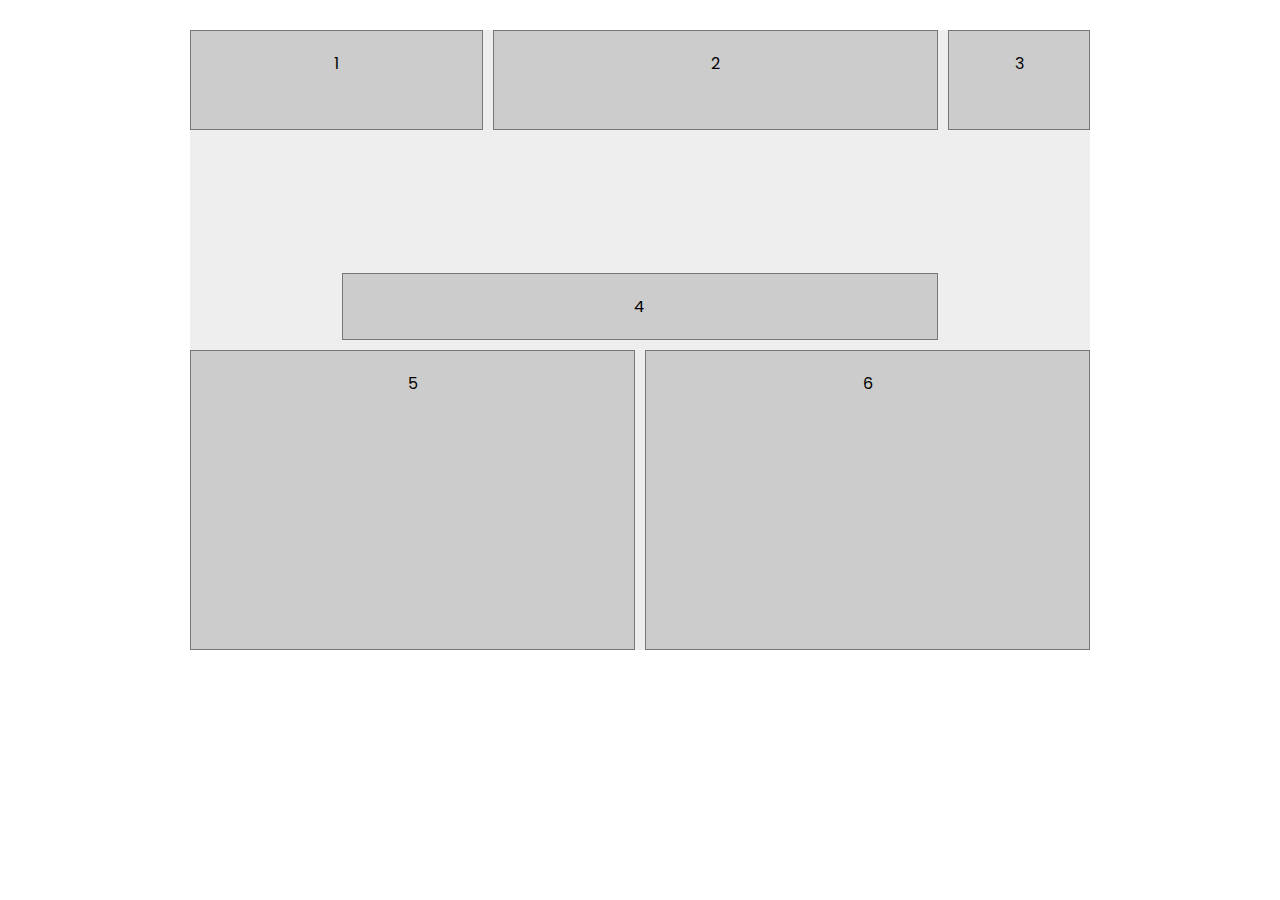
<file: css-grid-layouts-starter-files/1 - basics/index.html>
<html lang="en">
<head>
  <meta charset="UTF-8">
  <meta http-equiv="X-UA-Compatible" content="IE=edge">
  <meta name="viewport" content="width=device-width, initial-scale=1.0">
  <title>CSS Grid Basics</title>
  <link rel="stylesheet" href="styles.css">
</head>
<body>
  <div class="grid-container">
   <div>1</div>
   <div>2</div>
   <div>3</div>
   <div>4</div>
   <div>5</div>
   <div>6</div>
  </div>
</body>
</html>
</file>
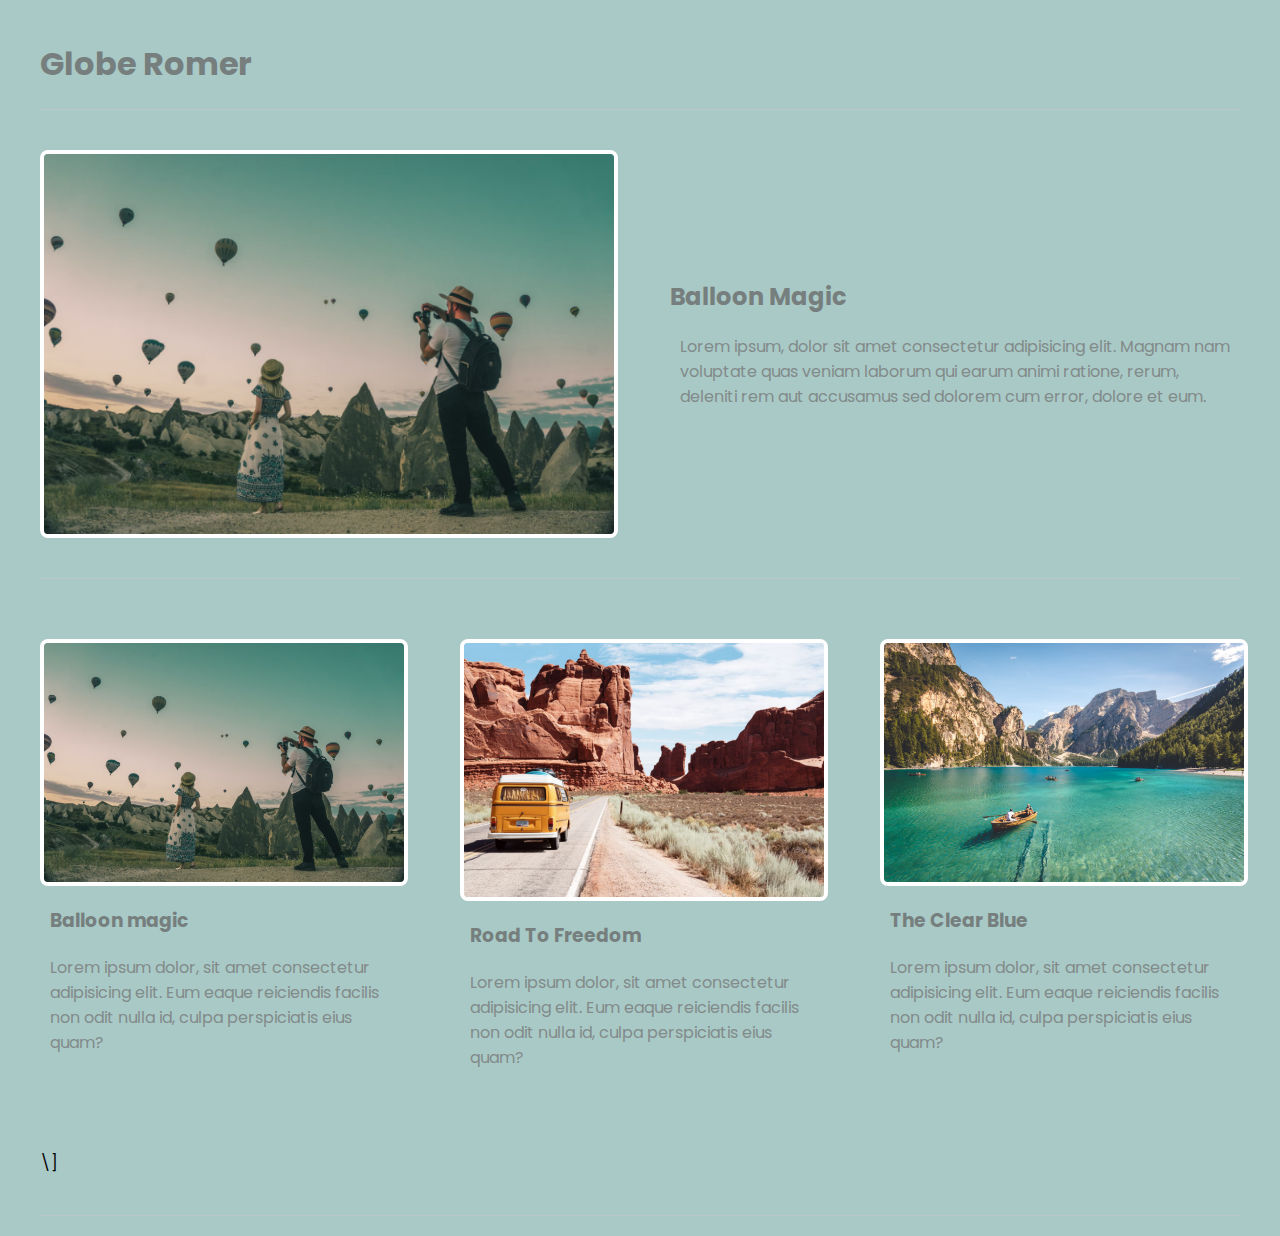
<file: css-grid-layouts-starter-files/2 - multi-column/index.html>
<html lang="en">
<head>
  <meta charset="UTF-8">
  <meta http-equiv="X-UA-Compatible" content="IE=edge">
  <meta name="viewport" content="width=device-width, initial-scale=1.0">
  <title>Multi Column Blog Layout</title>
  <link rel="stylesheet" href="styles.css">
</head>
<body>
  <header>
  <h1>Globe Romer</h1>
 </header>
 <main class="grid-container">
  <article class="featured">
    <img src="img/1.png" alt="featured img">
   <div>
   <h2>Balloon Magic</h2>
   <p>Lorem ipsum, dolor sit amet consectetur adipisicing elit.
     Magnam nam voluptate quas veniam laborum qui earum animi ratione,
      rerum, deleniti rem aut
     accusamus sed dolorem cum error, dolore et eum.</p>
   </div>
  </article>
<article>
  <img src="img/1.png" alt="article img">
  <div>
    <h3>Balloon magic</h3>
    <p>Lorem ipsum dolor, sit amet consectetur adipisicing elit.
       Eum eaque reiciendis facilis non odit nulla id,
       culpa perspiciatis eius quam?</p>
  </div>
</article>
<article>
  <img src="img/2.png" alt="article img">
  <div>
    <h3>Road To Freedom</h3>
    <p>Lorem ipsum dolor, sit amet consectetur adipisicing elit.
       Eum eaque reiciendis facilis non odit nulla id,
       culpa perspiciatis eius quam?</p>
  </div>
</article>
<article>
  <img src="img/3.png" alt="article img">
  <div>
    <h3>The Clear Blue</h3>
    <p>Lorem ipsum dolor, sit amet consectetur adipisicing elit.
       Eum eaque reiciendis facilis non odit nulla id,
       culpa perspiciatis eius quam?</p>
  </div>
</article>\]


 </main>

</body>
</html>
</file>
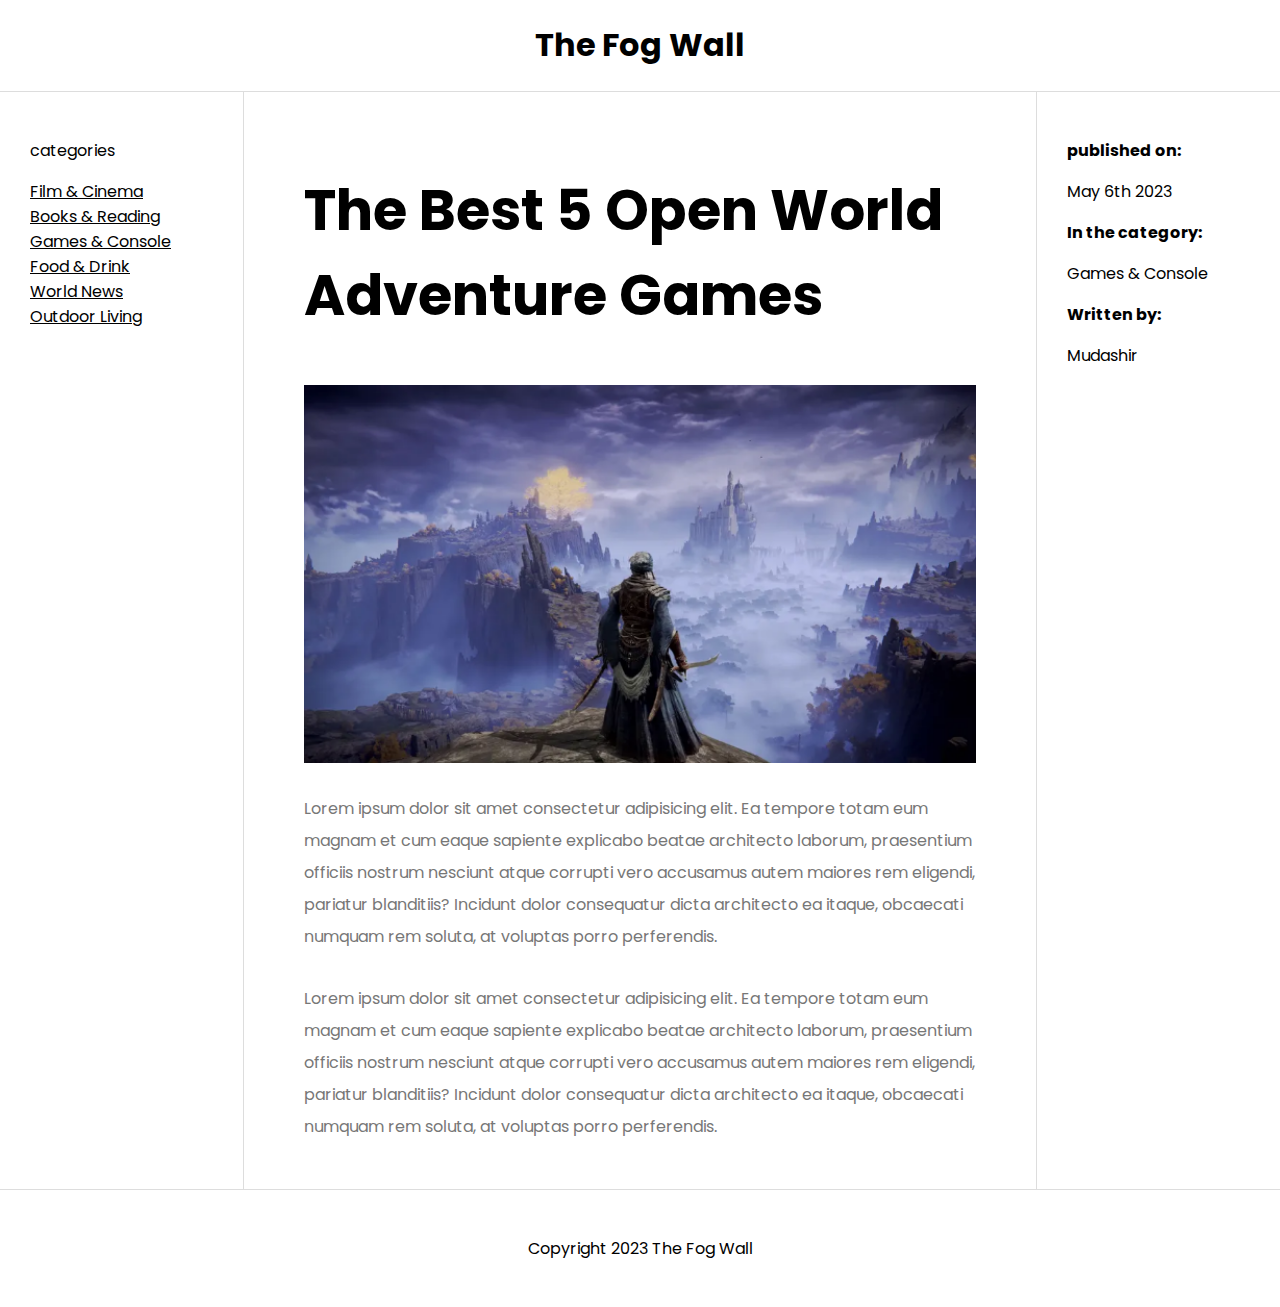
<file: css-grid-layouts-starter-files/3 - holy-grail/index.html>
<html lang="en">
<head>
  <meta charset="UTF-8">
  <meta http-equiv="X-UA-Compatible" content="IE=edge">
  <meta name="viewport" content="width=device-width, initial-scale=1.0">
  <title>Holy Grail Layout</title>
  <link rel="stylesheet" href="styles.css">
</head>
<body>
  <div class="grid-container">
    <header>
      <h1>The Fog Wall</h1>
    </header>
    <nav>
      <p>categories</p>
      <li>Film & Cinema</li>
      <li>Books & Reading</li>
      <li>Games & Console</li>
      <li>Food & Drink</li>
      <li>World News</li>
      <li>Outdoor Living</li>
    </nav>
    <article>
      <h2>The Best 5 Open World Adventure Games</h2>
      <img src="img/banner.png" alt="article banner">
      <p>Lorem ipsum dolor sit amet consectetur adipisicing elit.
         Ea tempore totam eum magnam et cum eaque sapiente explicabo beatae architecto laborum,
          praesentium officiis nostrum nesciunt atque corrupti vero accusamus autem maiores rem eligendi,
           pariatur blanditiis? Incidunt dolor consequatur dicta architecto ea itaque,
            obcaecati numquam rem soluta,
         at voluptas porro perferendis.</p>
         <p>Lorem ipsum dolor sit amet consectetur adipisicing elit.
          Ea tempore totam eum magnam et cum eaque sapiente explicabo beatae architecto laborum,
           praesentium officiis nostrum nesciunt atque corrupti vero accusamus autem maiores rem eligendi,
            pariatur blanditiis? Incidunt dolor consequatur dicta architecto ea itaque,
             obcaecati numquam rem soluta,
          at voluptas porro perferendis.</p>
    </article>
    <aside>
      <ul>
        <li>
          <p><strong>published on:</strong></p>
          <p>May 6th 2023</p>
        </li>
        <li>
          <p><strong>In the category:</strong></p>
          <p>Games & Console</p>
        </li>
        <li>
          <p><strong>Written by:</strong></p>
          <p>Mudashir</p>
        </li>
      </ul>
    </aside>
    <footer>
      <p>Copyright 2023 The Fog Wall</p>
    </footer>
  </div>
</body>
</html>
</file>
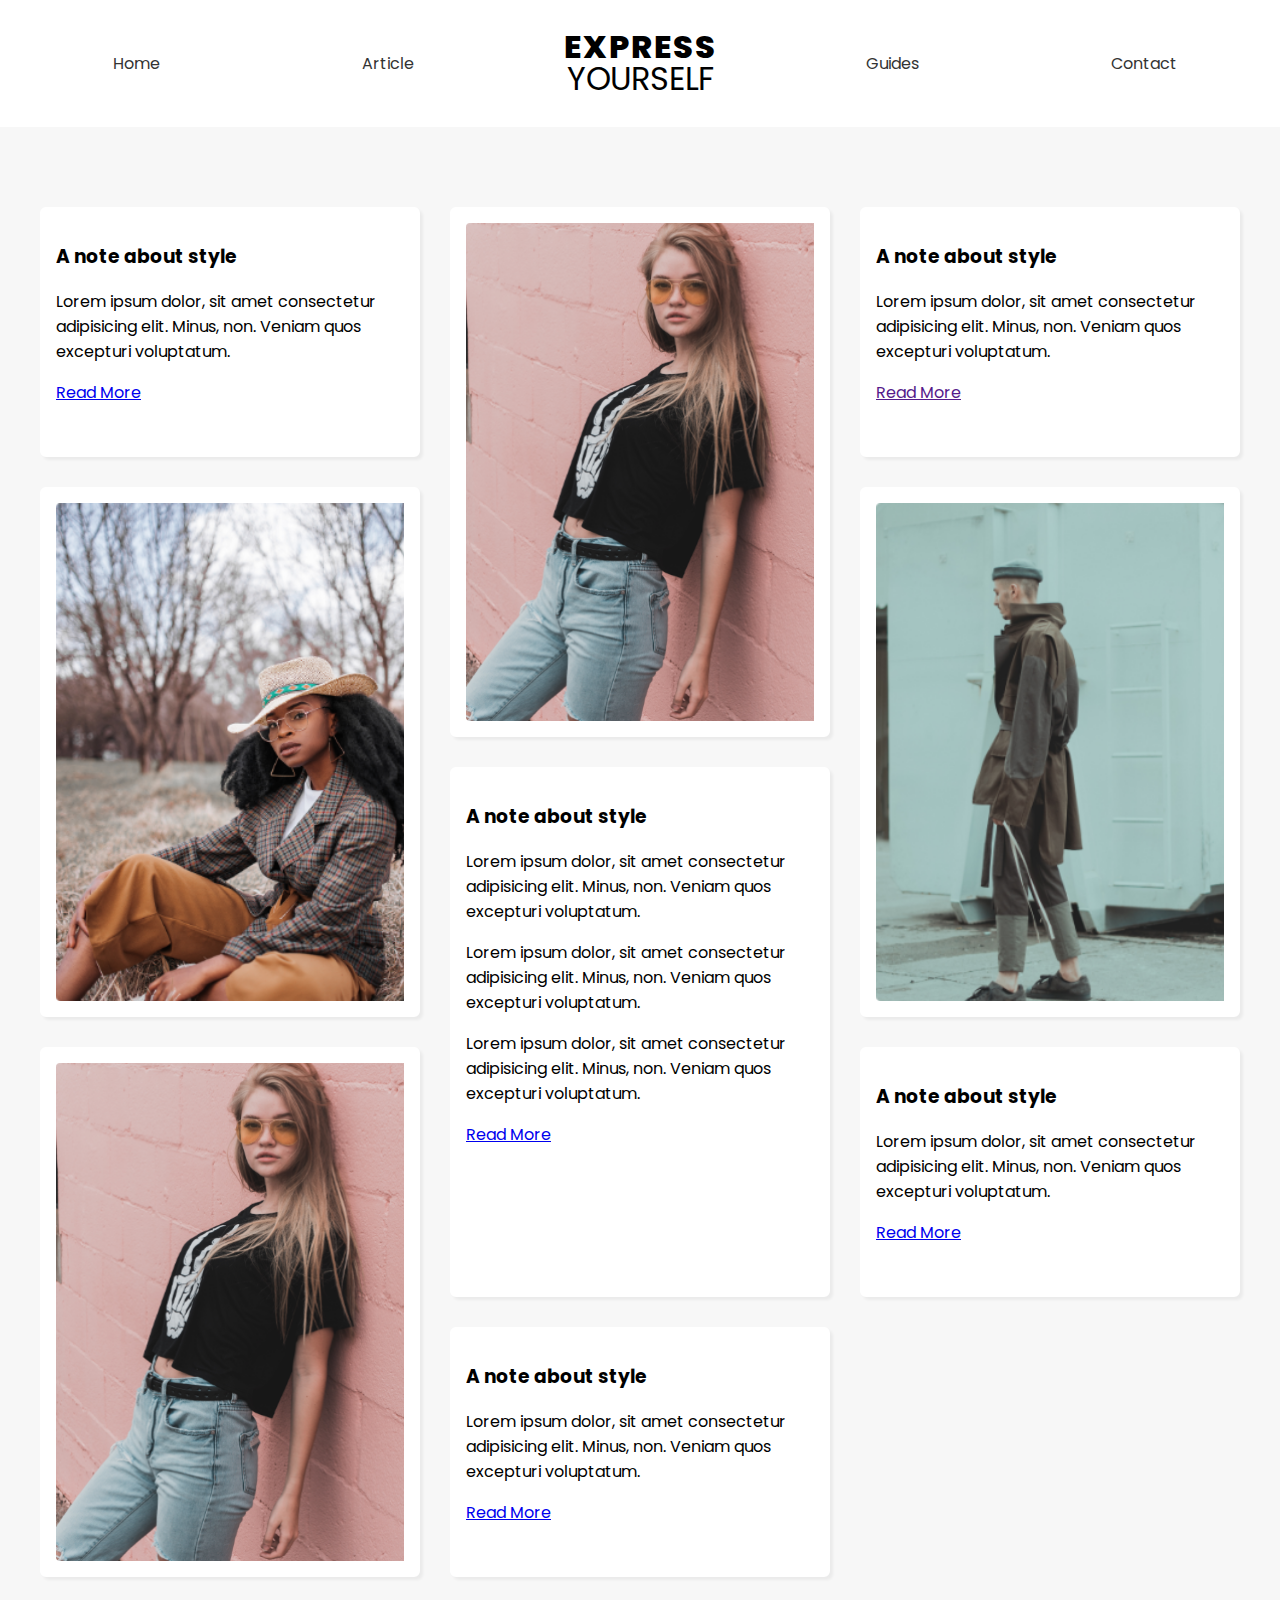
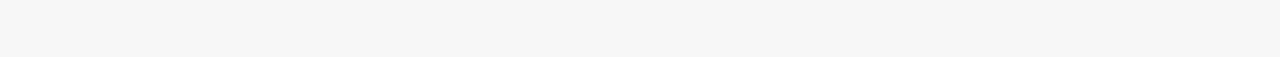
<file: css-grid-layouts-starter-files/4 - masonry/index.html>
<html lang="en">
<head>
  <meta charset="UTF-8">
  <meta http-equiv="X-UA-Compatible" content="IE=edge">
  <meta name="viewport" content="width=device-width, initial-scale=1.0">
  <title>Masonry Style Layout</title>
  <link rel="stylesheet" href="styles.css">
</head>
<body>
  <header>
    <nav>
      <a href="/">Home</a>
      <a href="/">Article</a>
      <h1>
        <div>Express</div>
        <div>Yourself</div>
      </h1>
      <a href="/">Guides</a>
      <a href="/">Contact</a>
    </nav>
  </header>
  <main>
    <div class="short">
      <h3>A note about style</h3>
      <p>Lorem ipsum dolor, sit amet consectetur adipisicing elit. Minus, non.
         Veniam quos excepturi voluptatum.</p>
         <a href="/">Read More</a>
    </div>

    <div class="tall">
     <img src="img/1.png" alt="model"> 
    </div>

    <div class="short">
      <h3>A note about style</h3>
      <p>Lorem ipsum dolor, sit amet consectetur adipisicing elit. Minus, non.
        Veniam quos excepturi voluptatum.</p>
        <a href="">Read More</a>
    </div>

  <div class="tall">
    <img src="img/2.png" alt="model">
  </div>

  <div class="tall">
    <img src="img/3.png" alt="model">
  </div>

  <div class="tall">
    <h3>A note about style</h3>
    <p>Lorem ipsum dolor, sit amet consectetur adipisicing elit. Minus, non.
       Veniam quos excepturi voluptatum.</p>
       <p>Lorem ipsum dolor, sit amet consectetur adipisicing elit. Minus, non.
        Veniam quos excepturi voluptatum.</p>
        <p>Lorem ipsum dolor, sit amet consectetur adipisicing elit. Minus, non.
          Veniam quos excepturi voluptatum.</p>
       <a href="/">Read More</a>
  </div>

  <div class="tall">
    <img src="img/1.png" alt="model"> 
   </div>

   <div class="short">
    <h3>A note about style</h3>
    <p>Lorem ipsum dolor, sit amet consectetur adipisicing elit. Minus, non.
      Veniam quos excepturi voluptatum.</p>
      <a href="/">Read More</a>
  </div>

  <div class="short">
    <h3>A note about style</h3>
    <p>Lorem ipsum dolor, sit amet consectetur adipisicing elit. Minus, non.
      Veniam quos excepturi voluptatum.</p>
      <a href="/">Read More</a>
  </div>

  </main>
</body>
</html>
</file>
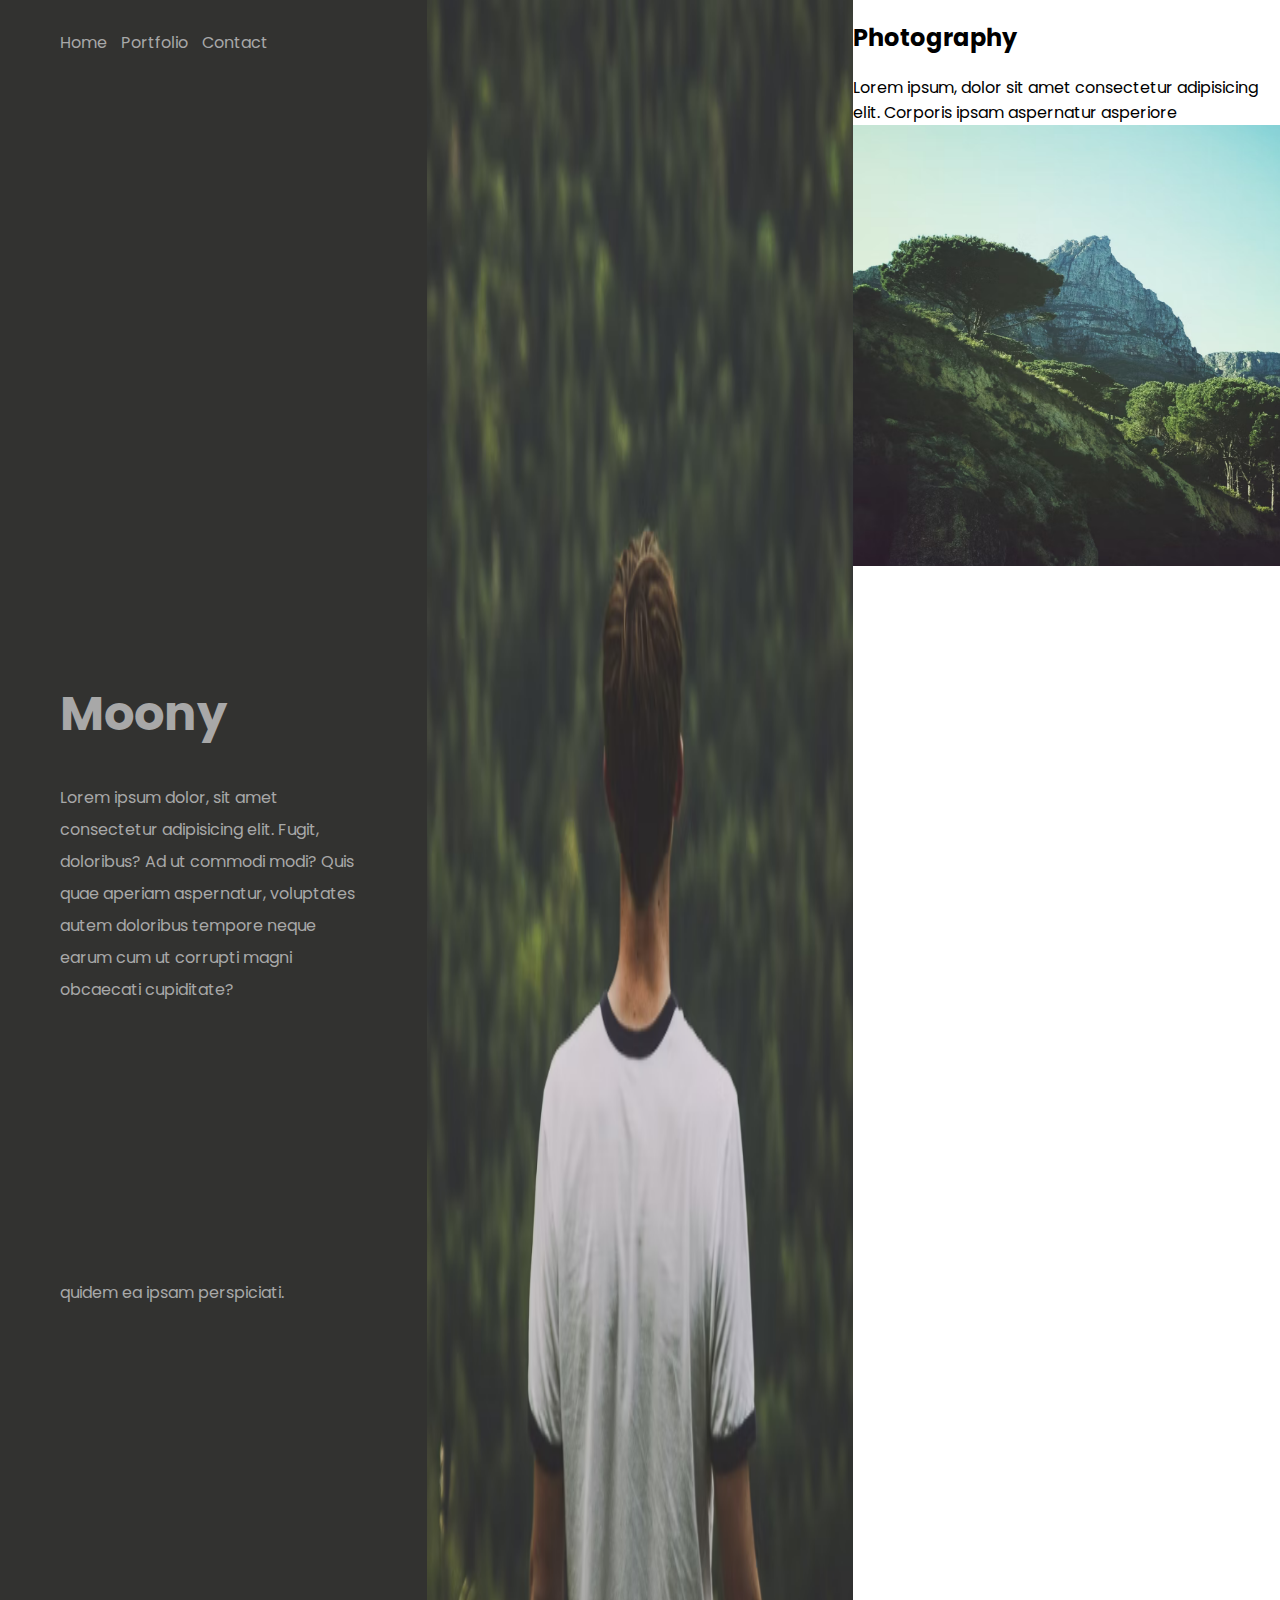
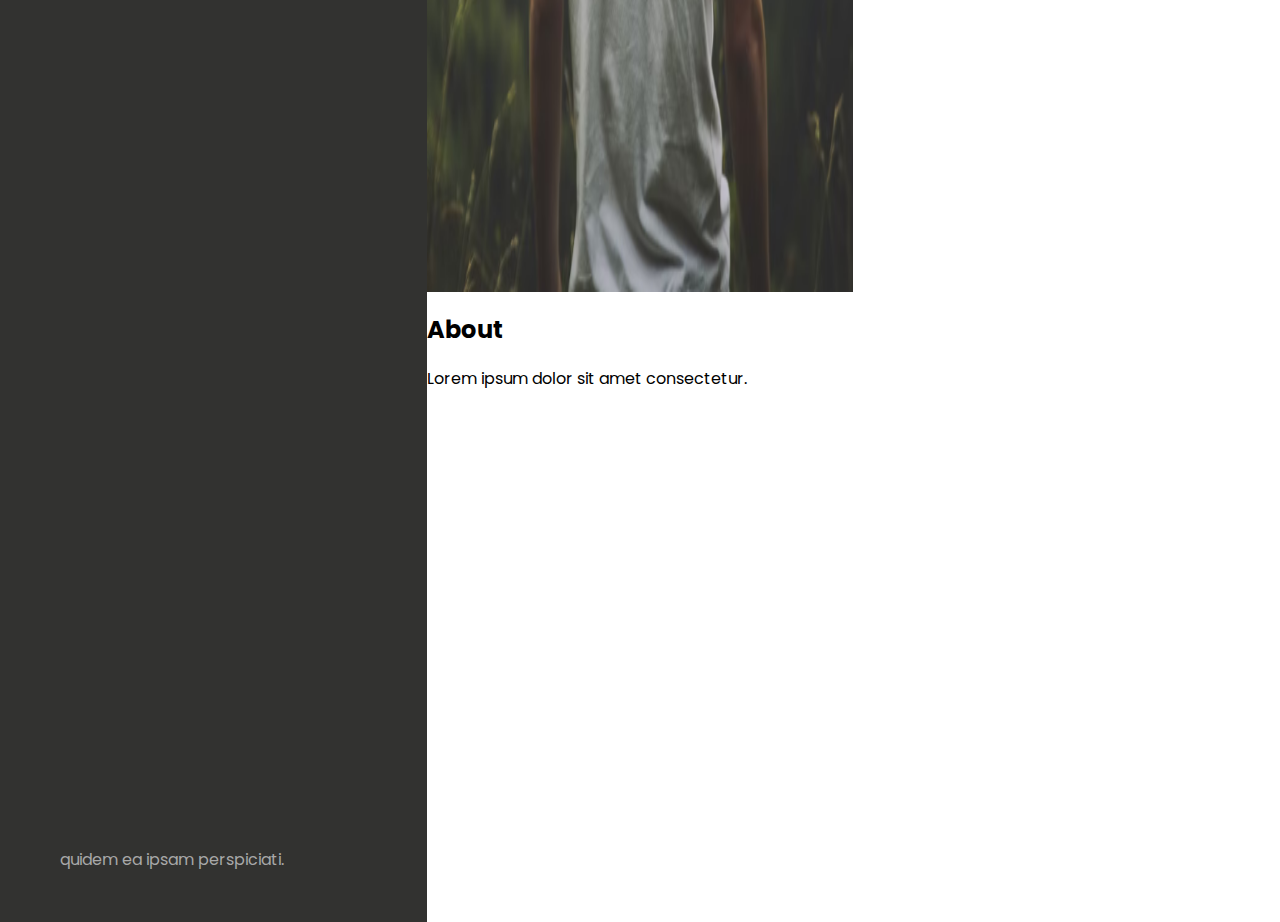
<file: css-grid-layouts-starter-files/5 - portfolio/index.html>
<html lang="en">
<head>
  <meta charset="UTF-8">
  <meta http-equiv="X-UA-Compatible" content="IE=edge">
  <meta name="viewport" content="width=device-width, initial-scale=1.0">
  <title>Portfolio Full-Screen Layout</title>
  <link rel="stylesheet" href="styles.css">
</head>
<body>
  <main>
    <div class="panel welcome">
      <nav>
        <a href="/">Home</a>
        <a href="/">Portfolio</a>
        <a href="/">Contact</a>
      </nav>
      <div>
       
        <h1>Moony</h1>
        <p>Lorem ipsum dolor, sit amet consectetur adipisicing elit. Fugit, doloribus? Ad ut commodi modi? Quis quae aperiam aspernatur, voluptates autem 
          doloribus tempore neque earum cum ut 
          corrupti magni obcaecati cupiditate?</p>
      </div> 
      <p>quidem ea ipsam perspiciati.</p>
      <footer>
      <p>quidem ea ipsam perspiciati.</p>
      </footer>
       </div>
      <div class="panel about">
        <img src="img/1.png" alt="main pic">
        <div class="text">
          <h2>About</h2>
          <p>Lorem ipsum dolor sit amet consectetur.</p>
        </div>
    </div>
    <div class="panel photos">
      <div class="text">
        <h2>Photography</h2>
        <p>Lorem ipsum, dolor sit amet consectetur adipisicing 
          elit. Corporis ipsam aspernatur asperiore
      <img src="img/2.png" alt="landscape pic">
    </div>
  </main>
</body>
</html>
</file>
<file: css-grid-layouts-starter-files/1 - basics/styles.css>
@import url('https://fonts.googleapis.com/css2?family=Poppins:wght@200;400;500;600;800&family=VT323&display=swap');

body {
  margin: 30px;
  font-family: "Poppins";
}

.grid-container{
  background: #eee;
  max-width: 900px;
  margin: 0 auto;
  display: grid;
  grid-template-columns: repeat(6, 1fr);
grid-template-rows: 100px 200px 300px;
gap: 10px;
justify-items: stretch;
align-items: stretch;
}

.grid-container > div {
  background: #ccc;
  text-align: center;
  padding: 20px;
  border: 1px solid #777;
}

.grid-container > div:nth-child(1){
  grid-column: 1 / span 2;
}

.grid-container > div:nth-child(2){
  grid-column: span 3;
}

.grid-container > div:nth-child(3){
  grid-column: span 1;
}

.grid-container > div:nth-child(4){
  grid-column: 2 /  6;
  align-self: end;
}
.grid-container > div:nth-child(5){
  grid-column: span 3;
}

.grid-container > div:nth-child(6){
  grid-column: span 3;
  justify-self: ;
}
</file>
<file: css-grid-layouts-starter-files/2 - multi-column/styles.css>
@import url('https://fonts.googleapis.com/css2?family=Poppins:wght@200;400;500;600;800&family=VT323&display=swap');

body {
  margin: 20px;
  font-family: "Poppins";
  background: #a9c9c6;
}
ul, li {
  padding: 0;
  list-style-type: none;
}
h1,h2,h3 {
  color: #767f7e;
}
p {
  color: #828b8a;
}

header{
  max-width: 1200px;
  margin: 40px auto;
  border-bottom: 1px solid #bbc7c7;
}
.grid-container{
  display: grid;
  grid-template-columns: 1fr 1fr 1fr;
  gap: 60px;
  max-width: 1200px;
  margin: 20px auto; 
  border-bottom: 1px solid #bbc7c7;
  padding-bottom: 40px;
}

article.featured{
  grid-column: span 3;
  display: grid;
  grid-template-columns: 1fr 1fr;
  gap: 60px;
  align-items: center;
  border-bottom: 1px solid #bbc7c7;
  padding-bottom: 40px;
}

article img, article.featured img{
  width: 100%;
  border: 4px solid #fff;
  border-radius: 8px;
}
 article p, article h3{
  margin: 20px 10px;
 }

 /* responsive */
 @media screen and (max-width: 980px){
  article{
    grid-column: span 3;
    display: grid;
    grid-template-columns: 1fr 1fr;
    gap: 60px;
    align-items: center;
  }

 }

@media screen and (max-width: 760px){
  article, article.featured{
    display: block;
    margin: 0 25px;
  }
}
</file>
<file: css-grid-layouts-starter-files/3 - holy-grail/styles.css>
@import url('https://fonts.googleapis.com/css2?family=Poppins:wght@200;400;500;600;800&family=VT323&display=swap');

body {
  margin: 0;
  font-family: "Poppins";
}
ul, li {
  padding: 0;
  list-style-type: none;
}

.grid-container{
  display: grid;
  grid-template-columns: 1fr 3fr 1fr;
  column-gap: 30px;
}
header{
  grid-column: span 3;
  text-align: center;
  border-bottom: 1px solid #ddd;
}

nav{
  padding: 30px;
  border-right: 1px solid #ddd;
}

nav li {
  text-decoration: underline;
}

article{
  padding: 30px;
}

article h2 {
  font-size: 3.5em;
  max-width: 800px;
}

article img {
  width: 100%;
}
article p{
  margin-top: 30px;
  line-height: 2em;
  color: #777;
}

aside{
  padding: 30px;
  border-left: 1px solid #ddd;
}
footer{
  grid-column: span 3;
  text-align: center;
  border-top: 1px solid #ddd;
  padding: 30px;
}

/*responsive*/ 
@media screen and (max-width: 1200px){ 
nav{
  grid-column: span 3;
  border-right: 0;
  border-bottom: 1px solid #ddd;
}
  nav li {
    display: inline-block;
    margin-right: 10px;
  }
  article{
    grid-column: span 2;
  } 
  aside{
    padding: 16px;
  }
  
}

@media screen and (max-width: 980px){
  nav, article, aside{
    grid-column: span 3;
  }
  aside{
    border-left: 0;
    border-top: 1px solid #ddd;
  }
  article h2 {
    font-size: 2em;
  }
}
</file>
<file: css-grid-layouts-starter-files/4 - masonry/styles.css>
@import url('https://fonts.googleapis.com/css2?family=Poppins:wght@200;400;500;600;800&family=VT323&display=swap');

body {
  margin: 0;
  font-family: "Poppins";
  background: #f7f7f7;
}
header{
  background: #fff;
  padding: 10px;
}
nav{
  max-width: 1400px;
  margin: 0 auto;
  display: grid;
  grid-template-columns: repeat(5, 1fr);
  text-align: center;
  align-items: center;
}
nav a {
  text-decoration: none;
  color: #333;
}
nav h1{
  text-transform: uppercase;
  line-height: 1em;
}
nav h1 div:first-child {
  font-weight: 800;
  letter-spacing: 1.5px;
}
nav h1 div:last-child{
  font-weight: 400;
  }

  main{
    max-width: 1200px;
    margin: 60px auto;
    padding: 20px;
    display: grid;
    grid-template-columns: 1fr 1fr 1fr;
    grid-auto-rows: 250px;
    gap: 30px;
  }
  main div{
    overflow: hidden;
    background: #fff;
    border-radius: 6px;
    border: 16px solid #fff;
    box-shadow: 3px 3px 3px rgba(0,0,0,0.05);
  }
  main img{
    min-width: 100%;
    height: 100%;
  }
  
main .short{
  grid-row: span 1;
}
main .tall{
  grid-row: span 2;
}

/*responsive*/

@media screen and (max-width: 1018px) {
  main{
    grid-template-columns: 1fr 1fr;
  }
} 

@media screen and (max-width: 690px) {
  main{
    grid-template-columns: 1fr;
    max-width: 400px;
    margin: 20px auto;
  }
  nav{
    grid-template-columns: repeat(4, 1fr);
  }
  nav h1{
    grid-column: 1 / span 4;
    grid-row: 1;
  }
}
</file>
<file: css-grid-layouts-starter-files/5 - portfolio/styles.css>
@import url('https://fonts.googleapis.com/css2?family=Poppins:wght@200;400;500;600;800&family=VT323&display=swap');

body {
  margin: 0;
  font-family: "Poppins";
}

main{
  display: grid;
  grid-template-columns: 1fr 1fr 1fr;
  height: none;
}

.panel{
  display:grid ;
  grid-template-columns: 1fr;
}

/*welcome panel */
.panel.welcome{
  background: #323230;
  padding: 30px 60px;
  grid-auto-rows: 1fr;
}

.panel.welcome nav a{
  color: #a8a8a8;
  text-decoration: none;
  margin-right: 10px;
}
.panel.welcome p{
  color: #a8a8a8;
  max-width: 540px;
  line-height: 2em;
}
.panel.welcome h1{
  color: #a8a8a8;
  font-size: 3em;
}

.panel.welcome footer{
  align-self: end;
}


/* about panel */
.panel.about{
grid-template-rows: 3fr 1fr;
display: grid;
overflow: hidden;
}
.panel.about img{
width: 100%;
height: 100%;
}
/* photos panel */
.panel.photos{
  grid-template-rows: 1fr 3fr;
  display: grid;
  overflow: hidden;
}
.panel.photos img{
  width: 100%;
  height: 70%;
}
</file>
